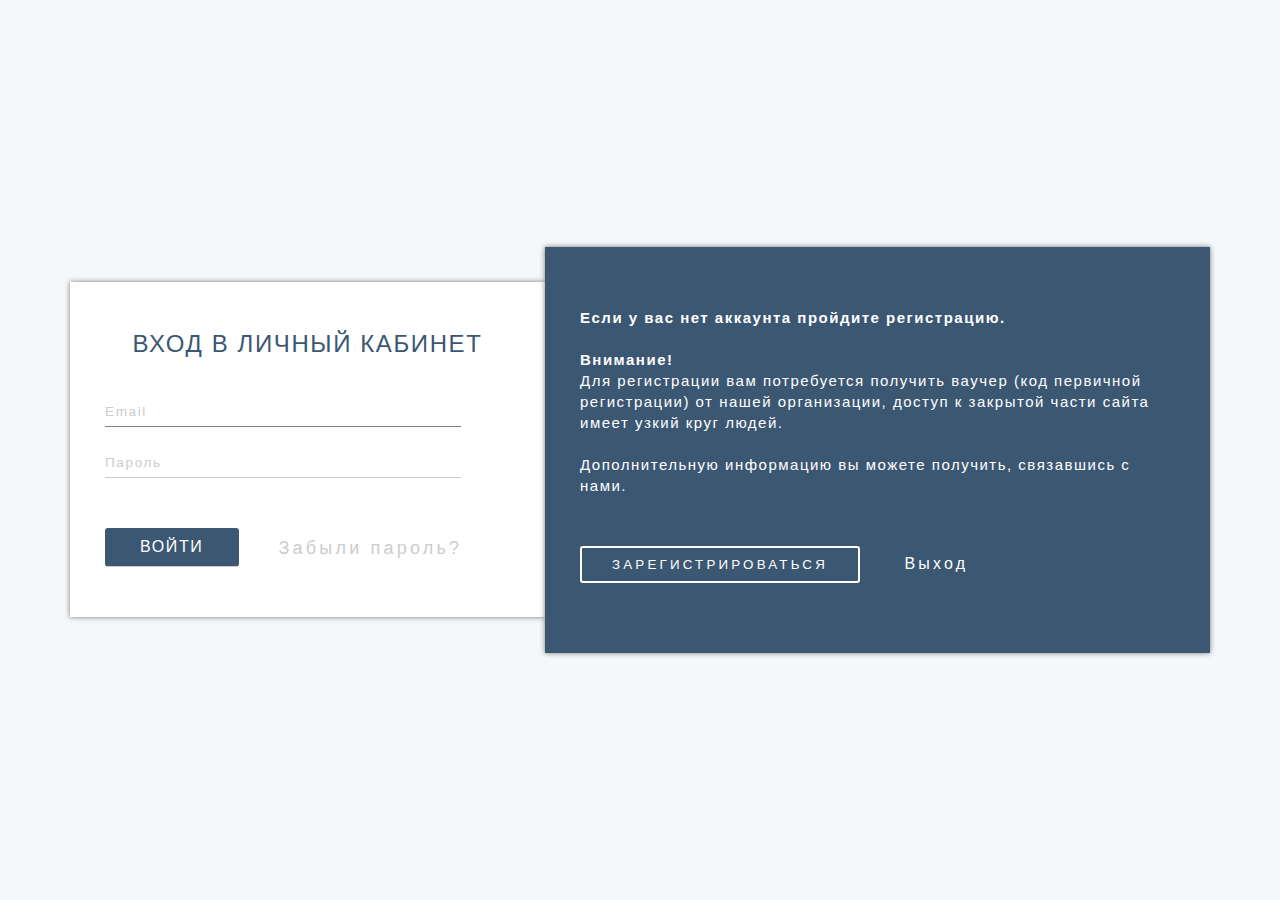
<file: login.html>
<!DOCTYPE html>
<html lang="ru">
<head>
    <meta charset="UTF-8">
    <title>Авторизация</title>
    <meta name="viewport" content="width=device-width, initial-scale=1">
    <link rel="stylesheet" href="css/formlogin.css">
  <link rel="stylesheet" href="css/bootstrap-grid.min.css">
  <link rel="stylesheet" href="css/bootstrap-grid.min.css.map">



</head>
<body>


<section id="auth-forms">
  <div class="container d-flex align-items-center justify-content-center">
      <div class="forgot-form" id="forgot-form">
          <h2 class="forgot-text mt-50 mb-50" style="font-size: 26px">Обратитесь к менеджеру KAZDREAM HARDWARE</h2>
          <a href="login.html" class="forgot" style="margin: 0 0 30px 20px">Назад</a>
      </div>
    <div class="row d-flex align-items-center justify-content-center">

      <div class="col-5">
          <div class="form-reg" id="form-auth">
              <h2 class="forms_title mt-50">Регистрация пользователя</h2>
              <div class="forms_field">
                  <input type="text" placeholder="Имя" class="forms_field-input mt-20 mb-10 ml-20 " required autofocus />

                  <input type="text" placeholder="Фамилия" class="forms_field-input mt-10 mb-10 ml-20 " required />

                  <input type="tel" placeholder="Телефон" class="forms_field-input mt-10 mb-10 ml-20 " required />

                  <input type="tel" placeholder="Наименование гос. Органа" class="forms_field-input mt-10 mb-10 ml-20 " required />


                  <input type="password" placeholder="Код регистрации" class="forms_field-input mt-10 mb-20 ml-20 " required />


                  <input type="password" placeholder="Придумайте пароль" class="forms_field-input mt-10 mb-20 ml-20 " required />
              </div>
              <div class="forms_buttons">
                  <input type="submit" value="Отправить" id="send-reg" class="forms_buttons-action mt-20 mb-50 ml-20" style="width: 50%">
                  <a href="#" class="forgot" id="back-btn" style="margin: 0 0 30px 20px">Назад</a>
              </div>
          </div>
          <div class="form-login" id="form-login">
              <h2 class="forms_title mt-50">Вход в личный кабинет</h2>
              <div class="forms_field">
                  <input type="email" placeholder="Email" class="forms_field-input mt-20 mb-10 ml-20" required autofocus />
              </div>
              <div class="forms_field">
                  <input type="password" placeholder="Пароль" class="forms_field-input mt-10 mb-20 ml-20" required />
              </div>
              <div class="forms_buttons">
                  <input type="submit" value="Войти" id="login-in" class="forms_buttons-action mt-30 mb-50 ml-20">
                  <a href="#" class="forgot" id="forgot-btn" style="margin: 0 0 20px 20px">Забыли пароль?</a>
              </div>
          </div>


      </div>
      <div class="col-7">
          <div class="login-info-content mb-20" id="info-reg">
              <p class="user_registered-text mb-10 mt-30"><strong>Если у вас нет аккаунта пройдите регистрацию.</strong><br><br>
                  <strong>Внимание!</strong><br> Для регистрации вам потребуется получить ваучер (код первичной регистрации) от нашей организации, доступ к закрытой части сайта имеет узкий круг людей. <br>
                  <br>
                  Дополнительную информацию вы можете получить, связавшись с нами.

              </p>
              <button class="user_registered-login mt-10 mb-50 ml-20" id="reg-button">Зарегистрироваться</button>
              <a href="index.html" class="exit">Выход</a>
          </div>
        </div>



    </div>
  </div>



</section>

<script  src="js/formlogin.js"></script>

</body>
</html>
</file>
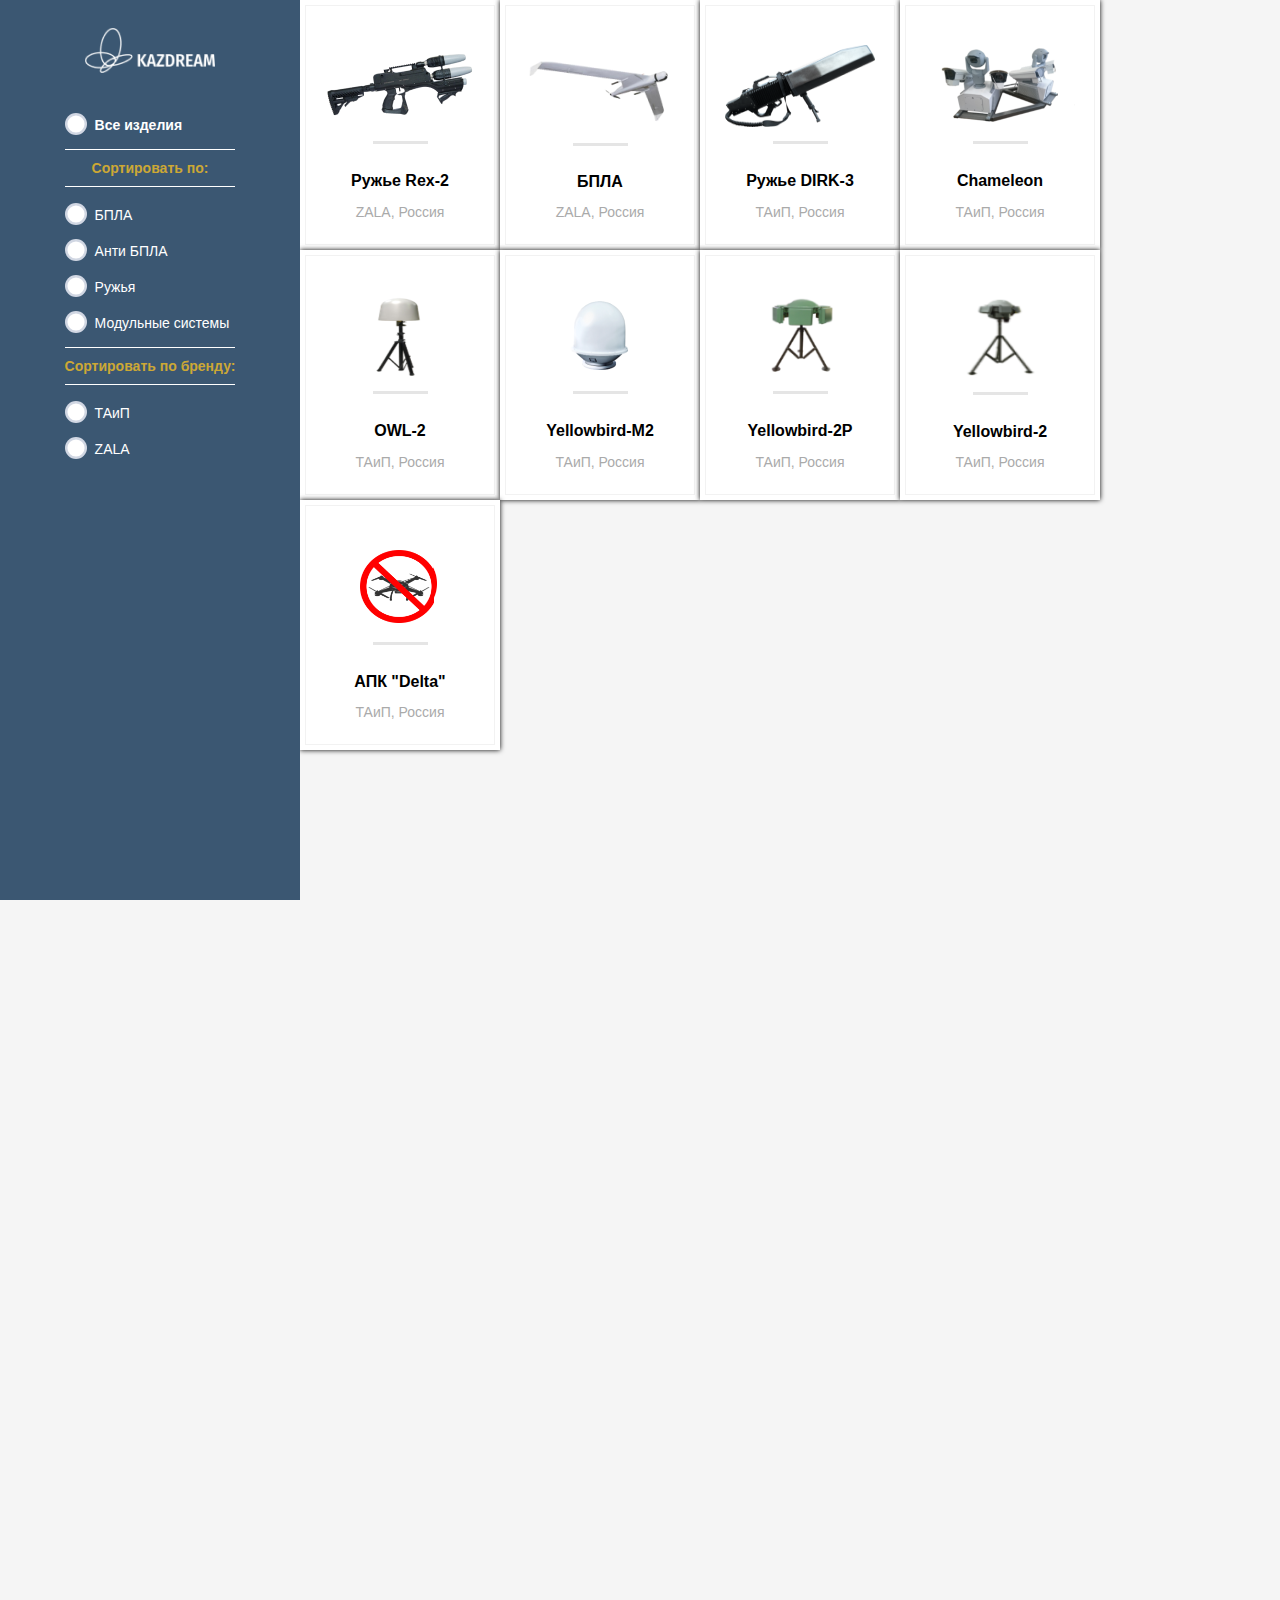
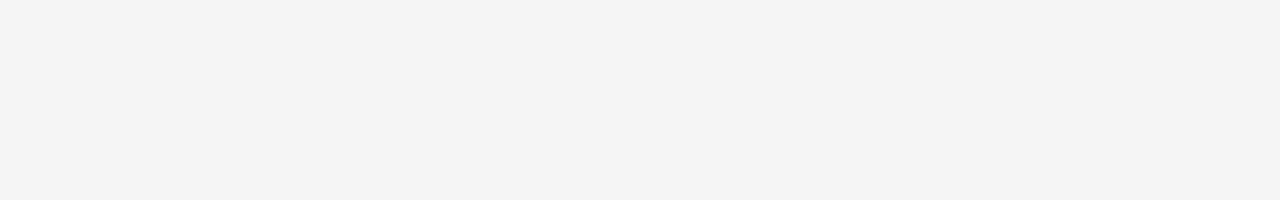
<file: product.html>
<!DOCTYPE html>
<html lang="ru">
<!--<html lang="ru" class="no-js"> -->
<head>
  <meta charset="UTF-8"/>
  <meta http-equiv="X-UA-Compatible" content="IE=edge">
  <meta name="viewport" content="width=device-width, initial-scale=1">
  <title>Каталог</title>
  <base target="_blank">
  <link rel="stylesheet" type="text/css" href="css/normalize.css"/>
  <link rel="stylesheet" type="text/css" href="css/product.css"/>
  <link rel="stylesheet" type="text/css" href="css/radiobutton.css"/>
  <link href="https://maxcdn.bootstrapcdn.com/font-awesome/4.7.0/css/font-awesome.min.css" rel="stylesheet">
  <script src="js2/modernizr.custom.js"></script>


</head>
<body>

<!--
<div type="button" class="email-bt">
  <div class="text-call">
    <i class="fa fa-whats" aria-hidden="true">
      <img src="img/whatsapp.png" alt="написать в whatsapp">
    </i>
    <a href="https://wa.me/77001960708?text=заявка c cайта СТС Лаботатории" target="_blank">написать</a>
  </div>
</div>
-->

<div class="container">
  <button id="menu-toggle" class="menu-toggle"><span>Menu</span></button>
  <div id="theSidebar" class="sidebar">
    <a href="index.html" title="Главная страница"><img class="logo-img" src="img/logo-top.png"></a>
    <button class="close-button"></button>
    <nav class="codrops-demos">
    </nav>
    <div class="radio-button-panel">

        <div id="nav">
          <label class="radio current" rel="all"> <input  type="radio" name="r" value="0">
            <span class="reset">Все изделия</span>
          </label>
            <h3 class="sort-line">Сортировать по:</h3>
            <label class="radio" rel="bpla">
              <input  type="radio" name="r" value="1">
              <span>БПЛА</span>
            </label>

            <label class="radio" rel="Anti-BPLA">
              <input type="radio" name="r" value="2">
              <span>Анти БПЛА</span>
            </label>


            <label class="radio" rel="Guns">
              <input type="radio" name="r" value="3">
              <span>Ружья</span>
            </label>


            <label class="radio" rel="moduls">
              <input type="radio" name="r" value="4">
              <span>Модульные системы</span>
            </label>
            <h3 class="sort-line">Сортировать по бренду:</h3>
            <label class="radio" rel="taip">
              <input type="radio" name="r" value="5">
              <span>ТАиП</span>
            </label>

            <label class="radio" rel="zala">
              <input type="radio" name="r" value="6">
              <span>ZALA</span>
            </label>


        </div>

    </div>
  </div>

  <div id="theGrid" class="main"> <!--Подробные отчеты НАЧАЛО-->
    <section class="grid">
      <a class="grid__item Anti-BPLA Guns zala" href="#">
        <img class="grid-img" src="img/product/rex/rex1mini.png">
        <div class="loader"></div>
        <h2 class="title title--preview">Ружье Rex-2 </h2>
        <span class="brand-preview">ZALA, Россия</span>
      </a>
      <a class="grid__item bpla zala" href="#">
        <img class="grid-img" src="img/product/bpla/bpla-mini.PNG">
        <div class="loader"></div>
        <h2 class="title title--preview">БПЛА</h2>
        <span class="brand-preview">ZALA, Россия</span>
      </a>
      <a class="grid__item Anti-BPLA Guns taip" href="#">
        <img class="grid-img" src="img/product/taip/dirk-3/dirk3-anti-bpla-mini.png">
        <div class="loader"></div>
        <h2 class="title title--preview">Ружье DIRK-3</h2>
        <span class="brand-preview">ТАиП, Россия</span>
      </a>
      <a class="grid__item Anti-BPLA moduls taip" href="#">
        <img class="grid-img" src="img/product/taip/Chameleon/Chameleon-mini.png">
        <div class="loader"></div>
        <h2 class="title title--preview">Chameleon</h2>
        <span class="brand-preview">ТАиП, Россия</span>
      </a>
      <a class="grid__item Anti-BPLA moduls taip" href="#">
        <img class="grid-img" src="img/product/taip/OWL-2/Owl-2-mini.png">
        <div class="loader"></div>
        <h2 class="title title--preview">OWL-2</h2>
        <span class="brand-preview">ТАиП, Россия</span>
      </a>
      <a class="grid__item Anti-BPLA moduls taip" href="#">
        <img class="grid-img" src="img/product/taip/m-2/taip-m2-mini.png">
        <div class="loader"></div>
        <h2 class="title title--preview">Yellowbird-M2
        </h2>
        <span class="brand-preview">ТАиП, Россия</span>
      </a>
      <a class="grid__item Anti-BPLA moduls taip" href="#">
        <img class="grid-img" src="img/product/taip/yellowbird--2P/YELLOWBIRD-2P-mini.png">
        <div class="loader"></div>
        <h2 class="title title--preview">Yellowbird-2P</h2>
        <span class="brand-preview">ТАиП, Россия</span>
      </a>
      <a class="grid__item Anti-BPLA moduls taip" href="#">
        <img class="grid-img" src="img/product/taip/yellowbird-2/yellowbord-2-mini.png">
        <div class="loader"></div>
        <h2 class="title title--preview">Yellowbird-2</h2>
        <span class="brand-preview">ТАиП, Россия</span>
      </a>
      <a class="grid__item Anti-BPLA PO taip" href="#">
        <img class="grid-img" src="img/product/taip/delta/Delta-mini.png">
        <div class="loader"></div>
        <h2 class="title title--preview">АПК "Delta"</h2>
        <span class="brand-preview">ТАиП, Россия</span>
      </a>
    </section>

    <!-- Подробные отчеты -->

    <section class="content">
      <div class="scroll-wrap">
        <!-- rex-2  -->
        <article id="art0" class="content__item">

          <img class="img-full" src="img/product/rex/rex1.PNG">
          <div class="full-track-line"></div>
          <h2>Наименование изделия: Ружье Rex-2</h2>
          <h2 class="mt-5 mb-10">Производитель: ZALA Аэро, Россия</h2>
          <a href="product_info/Trex.pdf" download class="download-spech mt-20" >Скачать каталог с характеристиками</a>
          <div class="full-track-line"></div>
          <div class="type">


          </div>
          <div class="meta meta--full">
            <h2 class="mt-30" style="color: #3B5772">Запросить консультацию</h2>
            <h3 class="mt-30" style="color: #3B5772">Введите данные</h3>
            <input class="help-input" placeholder="ФИО">
            <input class="help-input" placeholder="Наименование гос. органа">
            <input class="help-input" placeholder="Телефон или Email">
            <input class="help-help" placeholder="Текст вашего запроса">
            <button class="request mb-10">Сформировать запрос</button>
          </div>
          <h3 class="mt-30">Технические Характеристики:</h3>
          <p>
            Вес в максимальной комплектации 3,8 кг   <br>
            Габаритные размеры, ДхШхВ (сложенный) 530 х 90 х 280 мм   <br>
            Габаритные размеры, ДхШхВ (разложенный) 740 х 50 х 280 мм   <br>
            Время непрерывной работы 3 ч   <br>
            Радиус подавления сигналов связи, управления и передачи   <br>
            данных 2400 - 2500 МГц (30°) 0,5+ км   <br>
            Радиус подавления сигналов связи, управления и передачи   <br>
            данных 5700 - 5850 МГц (30°) 0,5+ км   <br>
            Радиус подавления сигналов спутниковых навигационных   <br>
            систем: NAVSTAR (GPS), ГЛОНАСС, GALILEO, BeiDou (360°) 2+ км   <br>
            Рабочие температуры - 40°С … +50°С   <br>
            Температуры хранения - 50°С … +60°С   <br>
            <br>
            <strong>ОСНОВНЫЕ ПРЕИМУЩЕСТВА СИСТЕМЫ:</strong>
            <br>
            ✓ Дальность подавления сигнала связи дрона с оператором составляет более 500
            метров, радиус подавления спутниковых сигналов – 2 км;   <br>
            ✓ Самое компактное и легкое устройство во всем классе (3,8 кг.);   <br>
            ✓ Готов к использованию после изъятия из транспортировочного кейса;   <br>
            ✓ Не требует технического обслуживания;   <br>
            ✓ Встроенная аккумуляторная батарея на 3 часа использования без подзарядки;   <br>
            ✓ Активируется нажатием одной кнопки;   <br>
            ✓ Узконаправленное действие позволяет исключить воздействие устройства на   <br>
            объекты, не представляющие опасность для охраняемой территории;   <br>
            ✓ Дополнительная аккумуляторная батарея обеспечивает дополнительную   <br>
            непрерывную работу в течение еще трех часов;   <br>
            ✓ Подавление сигналов сотовой связи, для блокировки активации обнаруженных   <br>
            бесхозных предметов по средствам мобильной связи;   <br>
            ✓ Уникальная модульная конструкция позволяет его доукомплектовывать и
            производить замену модулей подавления даже в случае последующей
            модернизаций дронов;   <br>
            ✓ Сертифицирован;   <br>
            ✓ Безопасное использование в соответствии с СанПиН;   <br>
            ✓ Инициативная отечественная разработка от лидера российского рынка
            беспилотных систем - ZALA AERO GROUP.   <br>
          </p>


        </article>
        <!-- Zala BPLA -->
        <article id="art1" class="content__item">
          <div class="meta meta--full">
            <h2 class="mt-30" style="color: #3B5772">Запросить консультацию</h2>
            <h3 class="mt-30" style="color: #3B5772">Введите данные</h3>
            <input class="help-input" placeholder="ФИО">
            <input class="help-input" placeholder="Наименование гос. органа">
            <input class="help-input" placeholder="Телефон или Email">
            <input class="help-help" placeholder="Текст вашего запроса">
            <button class="request mb-10">Сформировать запрос</button>
          </div>
          <div class="img-several">
            <img class="img-full" src="img/product/bpla/bpla1.PNG">
            <img class="img-full" src="img/product/bpla/bpla2.PNG">
            <img class="img-full" src="img/product/bpla/bpla3.PNG">

          </div>

          <div class="full-track-line"></div>
          <h2>Наименование изделия:БПЛА 421-16E5 HD</h2>
          <h2 class="mt-5 mb-10">Производитель: Zala, Россия</h2>
          <a href="product_info/zala/CatalogueZALAAERO.pdf" download class="download-spech mt-20" >Скачать каталог с характеристиками</a>
          <div class="full-track-line"></div>
          <div class="type">


          </div>


          <p>
            Выгодным преимуществом данного типа БВС является
            продолжительность полета — более 10 часов, радиус
            действия — более 100 км, что значительно расширяет
            возможности применения.
            Размеры и грузоподъемность БВС позволяют
            устанавливать дополнительное оборудование до 5 кг
            совместно с имеющимися целевыми нагрузками.
            Для данного БВС разработана новая уникальная целевая
            нагрузка для лазерного сканирования местности,
            которое на сегодняшний день является передовой технологией дистанционного зондирования земной
            поверхности.
            <br>
            <br>
            <strong>Преимущества:</strong>
            <br>
            <br>
            • Увеличенная продолжительность полета<br>
            • Увеличенная дальность канала связи<br>
            • Уникальные целевые нагрузки<br>
            • Возможность установки дополнительного
            оборудования<br>
            • Ретрансляция сигнала<br>
            <br>
            <br>
            <strong>Технические характеристики:</strong> <br>
            <br>
            Максимальная взлетная масса: 29,5 кг<br>
            Максимальная масса целевой нагрузки: 5+ кг<br>
            Размах крыла: 5300 мм<br>
            Тип двигателя: ДВС/электрический<br>
            Продолжительность полета: 10+/6+ ч<br>
            Дальность связи (видео): 100+ км<br>
            Высота эффективного применения: 200-5000 м<br>
            Максимальная высота полета: 5000 м<br>
            Скоростной диапазон: 65-140 / 65-110 км/ч<br>
            Тип запуска: Пневматическая катапульта<br>
            Посадка: Парашют, воздушный амортизатор<br>
            Диапазон рабочих температур:<br>
            Стандарт: -40°С … +50°С<br>
            Арктика: -55°С … +40°С<br>
            Тропический: -30°С … +55°С<br>
            Допустимая скорость ветра: 15 м/с<br>
            Навигация: ИНС с коррекцией СНС, двойной радиодальномер,<br>
            собственная альтернативная навигационная система. АЗН-В<br>


          </p>
        </article>
        <!-- taip dirk3 -->
        <article id="art2" class="content__item">
          <div class="meta meta--full">
            <h2 class="mt-30" style="color: #3B5772">Запросить консультацию</h2>
            <h3 class="mt-30" style="color: #3B5772">Введите данные</h3>
            <input class="help-input" placeholder="ФИО">
            <input class="help-input" placeholder="Наименование гос. органа">
            <input class="help-input" placeholder="Телефон или Email">
            <input class="help-help" placeholder="Текст вашего запроса">
            <button class="request mb-10">Сформировать запрос</button>
          </div>
          <div class="img-several">
            <img class="img-full" src="img/product/taip/dirk-3/dirk3-anti-bpla-slider.png">
            <img class="img-full" src="img/product/taip/dirk-3/dirk-3-bundle.jpg">
            <img class="img-full" src="img/product/taip/dirk-3/dirk3-case.png">
          </div>

          <div class="full-track-line"></div>
          <h2>Наименование изделия: Ружье Dirk-3</h2>
          <h2 class="mt-5 mb-10">Производитель: ТАиП, Россия</h2>
          <a href="product_info/taip/DIRK-3.pdf" download class="download-spech mt-20" >Скачать каталог с характеристиками</a>
          <div class="full-track-line"></div>
          <div class="type">


          </div>

          <h3 class="mt-30">Технические Характеристики:</h3>
          <p>

            Диапазоны рабочих частот: 433 МГц, 868 МГц, 1200 МГц, 1575 МГц/1602 МГц, 2400 МГц, 5200 МГц, 5800 МГц.
            <br>
            Дальность блокирования: 2000 м
            <br>
            Варианты конструктивного исполнения:  мобильное,  стационарное.
            <br>
            Диапазон рабочих температур: от -20°С до 45°С.
            <br>
            Электропитание: от встроенной АКБ в мобильном исполнении.
            Потребляемая мощность не более 150Вт.  <br>
            <strong>Примечание:</strong><br>

            режим 1 - блокирование канала управления (БЛА возвращается в точку старта с помощью GPS, ГЛОНАСС);<br>
            режим 2 - блокирование канала управления и системы навигации (БЛА совершает вынужденную посадку);<br>
            режим 3 — дополнительно включение/отключение блокирования каналов 433/868.<br>

            <br>
            <strong>ОСНОВНЫЕ ПРЕИМУЩЕСТВА СИСТЕМЫ:</strong>
            <br>
            <b>Комплекс «Dirk-3»</b> обеспечивает потерю    управляемости бытовых БЛА  в воздушном пространстве путем прицельного блокирования каналов управления  и/или каналов навигационного обеспечения(GPS/ГЛОНАСС/Beidou), лишая  возможности определения своего местоположения и получения команд управления  БЛА от оператора. Возможен стационарный вариант исполнения, при котором  комплекс будет установлен на двухосевой ротатор с внешним пультом управления.<br>
            <strong>Изделие обеспечивает:</strong> <br>
            • активацию комплекса нажатием на спусковой крючок;  <br>
            • визуально контролируемое блокирование БЛА;  <br>
            • выбор режима помехового воздействия на БЛА*;  <br>
            • количество блокируемых диапазонов – до 8;  <br>
            • блокирование систем навигации GPS, ГЛОНАСС, Beidou, Galileo;  <br>
            • контроль уровня заряда аккумуляторной батареи;  <br>
            • продолжительность работы от полностью заряженной АКБ не менее 30 минут;  <br>
            • возможность замены аккумуляторной батареи;  <br>
            • дальность действия ограничена дальностью визуального контроля БЛА.  <br>
          </p>
        </article>
        <!--Chameleon -->
        <article id="art3" class="content__item">
          <div class="meta meta--full">
            <h2 class="mt-30" style="color: #3B5772">Запросить консультацию</h2>
            <h3 class="mt-30" style="color: #3B5772">Введите данные</h3>
            <input class="help-input" placeholder="ФИО">
            <input class="help-input" placeholder="Наименование гос. органа">
            <input class="help-input" placeholder="Телефон или Email">
            <input class="help-help" placeholder="Текст вашего запроса">
            <button class="request mb-10">Сформировать запрос</button>
          </div>


          <img class="img-full" src="img/product/taip/Chameleon/Chameleon.png">
          <div class="full-track-line"></div>
          <h2>СИСТЕМА ОПТИЧЕСКОГО ОБНАРУЖЕНИЯ «CHAMELEON»</h2>
          <h2 class="mt-5 mb-10">Производитель: ТАиП, Россия</h2>
          <a href="product_info/taip/CHAMELEON.pdf" download class="download-spech mt-20" >Скачать каталог с характеристиками</a>
          <div class="full-track-line"></div>
          <div class="type">
          </div>
          <h3 class="mt-30">Описание системы:</h3>
          <p>

            Работа модуля обнаружения основана на методе оптической детекции.
            Использование оптоэлектронных датчиков машинного зрения с высоким разрешением, позволяет обнаруживать малые БПЛА «коптерного типа» с характерными размерами не менее 0,3 х 0,3 м. на расстоянии до 1000м. В секторе обзора 60 градусов по горизонтали и 40 градусов по вертикали. Под характерным размером БПЛА подразумевается фронтальная проекция в двух измерениях с коэффициентом заполнения проекции Кз > 0,7.
            <br>
            <strong>Минимальная конфигурация Системы:</strong><br>
            <br>
            • модуль «Chameleon» (возможно подключение до двадцати модулей, при наличии сервера);<br>
            • автоматизированное рабочее место.<br><br>
            <strong>ТЕХНИЧЕСКИЕ ХАРАКТЕРИСТИКИ</strong><br>
            <br>
            Сектор наблюдения:<br>
            по азимуту, градус: 60<br>
            по углу места, градус: 40<br>
            Габаритные размеры, мм: 520х620х620<br>
            Вес, кг: 35<br>
            Диапазон рабочих температур: от -30°С до 45°С<br>
            Электропитание: 220В/50Гц;<br>
            Потребляемая мощность, не более: 400Вт<br>

          </p>
        </article>
        <!--OWL-2 -->
        <article id="art4" class="content__item">
          <div class="meta meta--full">
            <h2 class="mt-30" style="color: #3B5772">Запросить консультацию</h2>
            <h3 class="mt-30" style="color: #3B5772">Введите данные</h3>
            <input class="help-input" placeholder="ФИО">
            <input class="help-input" placeholder="Наименование гос. органа">
            <input class="help-input" placeholder="Телефон или Email">
            <input class="help-help" placeholder="Текст вашего запроса">
            <button class="request mb-10">Сформировать запрос</button>
          </div>


          <div class="img-several">
            <img class="img-full" src="img/product/taip/OWL-2/owl-2-main.png">
            <img class="img-full" src="img/product/taip/OWL-2/owl-2-main2.jpg">
          </div>
          <div class="full-track-line"></div>
          <h2>СИСТЕМА ОБНАРУЖЕНИЯ «OWL-2»</h2>
          <h2 class="mt-5 mb-10">Производитель: ТАиП, Россия</h2>
          <a href="product_info/taip/OWL-2.pdf" download class="download-spech mt-20" >Скачать каталог с характеристиками</a>
          <div class="full-track-line"></div>
          <div class="type">
          </div>

          <h3 class="mt-30">Описание системы:</h3>
          <p>
            <br>
            Система обнаружения предназначена  для автоматического обнаружения радиосигналов беспилотных летательных аппаратов, а также передачи сигнала тревоги на пост охраны.
            Система является полностью автоматизированной и не требует участия оператора. Обеспечивает обнаружение как профессиональных моделей, управляемых оператором на значительном расстоянии, ориентируясь на поступающий с видеокамеры сигнал, так и моделей нижнего ценового сегмента, требующих присутствия оператора в непосредственной близости от БЛА.
            Для формирования больших зон безопасности производится развертывание нескольких систем с объединением в единую локальную вычислительную сеть.
            В случае необходимости, возможна организация централизованного управления с автоматизированного рабочего места оператора.
            <br>
            <strong>Обеспечивает:</strong><br>
            <br>
            • обнаружение радиосигналов канала управления БЛА в заданных диапазонах частот;<br>
            • обнаружение радиосигналов передачи данных БЛА в заданных диапазонах частот.<br>
            <b>Система состоит из:</b> <br>
            • одного и более автоматических постов охраны (АПО); <br>
            • пульта управления и сигнализации (ПУиС). <br>
            АПО и ПУиС объединяются в единую локальную вычислительную сеть (ЛВС). <br>
            Диапазон рабочих температур: от -20°С до 45°С. <br>
            Электропитание: 220В/50Гц <br>
            Потребляемая мощность не более 350Вт. <br>
            Диапазоны рабочих частот: <br>
            433 МГц, 868 МГц, 1200 МГц, 2400 МГц, 5800 МГц. <br>
            Дальность обнаружения: 2500 м <br>
          </p>
        </article>
        <!--YellowBird M2-->
        <article id="art5" class="content__item">
          <div class="meta meta--full">
            <h2 class="mt-30" style="color: #3B5772">Запросить консультацию</h2>
            <h3 class="mt-30" style="color: #3B5772">Введите данные</h3>
            <input class="help-input" placeholder="ФИО">
            <input class="help-input" placeholder="Наименование гос. органа">
            <input class="help-input" placeholder="Телефон или Email">
            <input class="help-help" placeholder="Текст вашего запроса">
            <button class="request mb-10">Сформировать запрос</button>
          </div>


          <img class="img-full" src="img/product/taip/m-2/taip-m2-slider.png">
          <div class="full-track-line"></div>
          <h2>Наименование изделия: СИСТЕМА ЗАЩИТЫ ОТ БЛА «YELLOWBIRD-M2</h2>
          <h2 class="mt-5 mb-10">Производитель: ТАиП, Россия</h2>
          <a href="product_info/taip/YELLOWBIRD-M2.pdf" download class="download-spech mt-20" >Скачать каталог с характеристиками</a>
          <div class="full-track-line"></div>
          <div class="type">
          </div>

          <h3 class="mt-30">Технические Характеристики:</h3>
          <p>
            максимальная выходная мощность блокирующего сигнала
            в каждом диапазоне: не менее 8 Вт
            <br>
            максимальное количество обнаруживаемых диапазонов: 5
            <br>
            возможность обнаружения в диапазонах: 433/868/1200/2400/5800 МГц
            <br>
            дальность обнаружения: до 2500 м <br>
            возможность блокирования в диапазонах частот: 433/868/1200/1600/2400/5800 МГц <br>
            максимальное количество блокируемых диапазонов: 6 <br>
            глубина дискретной регулировки уровня выходного сигнала: 10 дБ <br>
            дальность блокирования: до 2000 м <br>
            диапазон рабочих температур: от -40°C до +55°C <br>
            электропитание - 220 В, 50 Гцпотребляемая мощность: не более 1400 Вт<br>

            <br>
            <strong>Система поддержания микроклимата</strong>
            <br>
            мощность охлаждения согласно ISO 5151: 2700 Вт  <br>
            Теплопроизводительность: 3000 Вт   <br>
            ток потребления при охлаждении: 4,3 Аток потребления при нагреве 4,8 А  <br>
            <br>
            <strong>Масса и габаритные размеры</strong>
            <br>
            габаритные размеры (Д х Ш х В): 1080 мм х 1080 мм х 1090 мм<br>
            вес изделия с кондиционером и радиопрозрачным укрытием:		не более 85 кг <br>

          </p>
        </article>
        <!--Yellow Bird 2P -->
        <article id="art6" class="content__item">
          <div class="meta meta--full">
            <h2 class="mt-30" style="color: #3B5772">Запросить консультацию</h2>
            <h3 class="mt-30" style="color: #3B5772">Введите данные</h3>
            <input class="help-input" placeholder="ФИО">
            <input class="help-input" placeholder="Наименование гос. органа">
            <input class="help-input" placeholder="Телефон или Email">
            <input class="help-help" placeholder="Текст вашего запроса">
            <button class="request mb-10">Сформировать запрос</button>
          </div>


          <div class="img-several">
            <img class="img-full" src="img/product/taip/yellowbird--2P/Yellowbird-2p.png">
            <img class="img-full" src="img/product/taip/yellowbird--2P/yellowbird-2p-notebook.png">
            <img class="img-full" src="img/product/taip/yellowbird--2P/yellowbird-2p-case.png">

          </div>
          <div class="full-track-line"></div>
          <h2>СИСТЕМА ЗАЩИТЫ ОТ БПЛА «YELLOWBIRD-2P»</h2>
          <h2 class="mt-5 mb-10">Производитель: ТАиП, Россия</h2>
          <a href="product_info/taip/YELLOWBIRD-2P.pdf" download class="download-spech mt-20" >Скачать каталог с характеристиками</a>
          <div class="full-track-line"></div>
          <div class="type">
          </div>

          <h3 class="mt-30">Описание системы и технические характеристики:</h3>
          <p>
            Система защиты от БЛА «Yellowbird-2P» является носимой версией системы защиты от БЛА «Yellowbird-2». Предназначена для обнаружения БЛА, приближающихся к объекту, передачи сигнала тревоги на пульт  управления и сигнализации, блокирования каналов управления и навигации БЛА.
            Система является полностью автоматизированной и не требует участия оператора.
            <br>
            <strong>Изделие обеспечивает:</strong><br><br>
            •	оперативное развертывание изделия в месте его использования;<br>
            •	обнаружение радиосигналов канала управления БЛА (радиолиния Пульт управления – БЛА);<br>
            •	обнаружение радиосигналов передачи данных БЛА (радиолиния БЛА – Пульт управления);<br>
            •	активацию блока радиоэлектронного блокирования соответствующего частотного диапазона;<br>
            •	выбор режима блокирования работы БЛА;<br>
            •	дальность обнаружения БЛА 2500 м; дальность подавления БЛА 2000 м<br>
            •	работу в автоматическом режиме с ведением журнала событий;<br>
            •	обновление баз данных образцов нарушителей, в том числе модифицированных БЛА;<br>
            •	возможность записи неизвестных сигналов для анализа (опционально);<br>
            •	изменение дальностей функционирования под определенный объект (на этапе развертывания системы);<br>
            •	отсутствие ложных срабатываний на иные устройства, функционирующие в тех же частотных диапазонах  (отношение количества пакетов цифровых сигналов или частотных каналов, на которые произошли ложные  срабатывания к общему их количеству – не более 0,001);<br>
            •	возможность комплексного функционирования с системой оптического обнаружения «Хамелеон»;<br>
            •	открытость для интегрирования в неё вновь вводимых систем.<br>


          </p>
        </article>
        <!--Yellow Bird 2 -->
        <article id="art7" class="content__item">
          <div class="meta meta--full">
            <h2 class="mt-30" style="color: #3B5772">Запросить консультацию</h2>
            <h3 class="mt-30" style="color: #3B5772">Введите данные</h3>
            <input class="help-input" placeholder="ФИО">
            <input class="help-input" placeholder="Наименование гос. органа">
            <input class="help-input" placeholder="Телефон или Email">
            <input class="help-help" placeholder="Текст вашего запроса">
            <button class="request mb-10">Сформировать запрос</button>
          </div>




            <img class="img-full" src="img/product/taip/yellowbird-2/yellowbord-2-slider.png">
          <div class="full-track-line"></div>
          <h2>СИСТЕМА ЗАЩИТЫ ОТ БПЛА «YELLOWBIRD»</h2>
          <h2 class="mt-5 mb-10">Производитель: ТАиП, Россия</h2>
          <a href="product_info/taip/YELLOWBIRD-2.pdf" download class="download-spech mt-20" >Скачать каталог с характеристиками</a>
          <div class="full-track-line"></div>
          <div class="type">
          </div>

          <h3 class="mt-30">Описание системы и технические характеристики:</h3>
          <p>
            Система защиты от БЛА предназначена для обнаружения БЛА, приближающихся к объекту, передачи сигнала тревоги на пульт управления и сигнализации, блокирования каналов управления и навигации БЛА.
            Система является полностью автоматизированной и не требует участия оператора.
            <br>
            <strong>Обеспечивает:</strong><br>
            <br>
            • обнаружение радиосигналов канала управления БЛА (радиолиния Пульт управления - БЛА);<br>
            • обнаружение радиосигналов передачи данных БЛА (радиолиния БЛА - Пульт управления);<br>
            • передачу сигнала тревоги на пульт управления и сигнализации;<br>
            • активацию блока радиоэлектронного блокирования соответствующего частотного диапазона;<br>
            • выбор режима блокирования работы БЛА;<br>
            • работу в автоматическом режиме, с ведением журнала событий;<br>
            • обновление баз данных образцов нарушителей, в том числе модифицированных БЛА;<br>
            • возможность записи неизвестных сигналов для анализа (опционально);<br>
            • изменение дальностей блокирования БЛА под определенный объект (на этапе развертывания системы);<br>
            • отсутствие ложных срабатываний на иные устройства, функционирующие в тех же частотных диапазонах;<br>
            • открытость для интегрирования в неё вновь вводимых систем.<br>
            <br>
            <strong> Система состоит из:</strong><br>
            <br>
            • модуля обнаружения и радиоэлектронного блокирования  (МОиРБ);<br>
            • пульта управления и сигнализации (ПУиС).<br>
            МОиРБ и ПУиС объединяются в единую локальную вычислительную сеть (ЛВС).<br>
            <br><strong>
            Технические характеристики:</strong><br>
            <br>
            Дальность обнаружения: – до 2500 м. <br>
            Дальность радиоэлектронного подавления: – до 2000 м. <br>
            Диапазоны рабочих частот в режиме обнаружения: <br>
            • 433 МГц; <br>
            • 868 МГц; <br>
            • 1200 МГц; <br>
            • 2400 МГц; <br>
            • 5800 МГц. <br>
            Диапазоны рабочих частот в режиме блокирования: <br>
            • 433 МГц; <br>
            • 868 МГц; <br>
            • 1200 МГц; <br>
            • 1575 МГц/1602 МГц; <br>
            • 2400 МГц; <br>
            • 5800 МГц. <br>
            Диапазон рабочих температур: от -20°С до 45°С; <br>
            Электропитание: 220В/50Гц <br>
            Потребляемая мощность не более 1400 Вт. <br>
          </p>
        </article>
        <!--delta-->
        <article id="art8" class="content__item">
          <div class="meta meta--full">
            <h2 class="mt-30" style="color: #3B5772">Запросить консультацию</h2>
            <h3 class="mt-30" style="color: #3B5772">Введите данные</h3>
            <input class="help-input" placeholder="ФИО">
            <input class="help-input" placeholder="Наименование гос. органа">
            <input class="help-input" placeholder="Телефон или Email">
            <input class="help-help" placeholder="Текст вашего запроса">
            <button class="request mb-10">Сформировать запрос</button>
          </div>



          <img class="img-full" src="img/product/taip/delta/delta.PNG">
          <div class="full-track-line"></div>
          <h2>АППАРАТНО-ПРОГРАММНЫЙ КОМПЛЕКС «СИТУАЦИОННЫЙ ЦЕНТР «DELTA»</h2>
          <h2 class="mt-5 mb-10">Производитель: ТАиП, Россия</h2>
          <a href="product_info/taip/delta.pdf" download class="download-spech mt-20" >Скачать каталог с характеристиками</a>
          <div class="full-track-line"></div>
          <div class="type">
          </div>

          <h3 class="mt-30">Описание системы и технические характеристики:</h3>
          <p>
            Аппаратно-программный комплекс противодействия БЛА «Ситуационный центр «Delta» предназначен для управления и совместного использования нескольких комплексов противодействия БЛА, в том числе основанных на различных физических принципах (радио и оптических), и обеспечивает формирование целостного визуального представления оперативной обстановки, предоставление оператору гибкого набора инструментов для управления средствами сканирования и блокирования, анализа данных и поддержки принятия решений, а именно:  <br>
            •	контроль состояния радиотехнических и оптических средств (датчиков) обнаружения и защиты воздушного пространства от несанкционированного применения БЛА; <br>
            •	управление (включение/выключение/контроль состояния) радиотехническими датчиками контроля воздушного пространства (средствами сканирования) в ручном и автоматическом режимах; <br>
            •	управление (включение/выключение/контроль состояния) средствами блокирования БЛА в ручном и автоматическом режимах; <br>
            •	прием данных от датчиков контроля воздушного пространства с записью информации в базу данных в темпе поступления; <br>
            •	визуализация базовой (цифровые карты, модель охраняемого объекта и посты контроля) и оперативной (обновляемой в реальном времени по результатам радиоконтроля) геопространственной информации в двумерном и трехмерном представлении; <br>
            •	отображение не менее 10 базовых растровых и векторных слоев цифровой карты с возможностью переключения, изменения прозрачности, настройки параметров визуализации; <br>
            •	поддержка визуальных инструментов измерения расстояния, площади, высоты рельефа; <br>
            •	отображение модели охраняемого объекта, постов контроля воздушного пространства, камер наблюдения и иных технических средств в двумерном и трехмерном представлении; <br>
            •	отображение зон покрытия датчиков радиоконтроля (далее - датчиков) в виде эллипсоидов (кругов) с секторами, соответствующими секторам радиоконтроля; <br>
            •	приём и отображение данных, полученных от датчиков, в табличном виде в режиме времени, близком к реальному с возможностью фильтрации, сортировки и поиска накопленных данных; <br>
            •	приём и отображение данных, полученных от датчиков, на геопространственной основе, а именно: выделение секторов, в области которых зафиксирован радиосигнал от БЛА, с отображением информации о характеристиках сигнала, а также изображение БЛА, полученное от средств оптического обнаружения; <br>
            •	информирование оператора/дежурного об обнаруженных БЛА с помощью настраиваемых визуальных и звуковых оповещений; <br>
            •	сбор и хранение информации о результатах сканирования радиоэфира, в том числе об обнаруженных БЛА; <br>
            •	сбор и хранение информации о результатах работы средств оптического обнаружения (фотографии и видео); <br>
            •	поиск информации о результатах сканирования по пространственным, временным и атрибутивным критериям, просмотр и удаление информации о результатах сканирования; <br>
            •	воспроизведение сохраненных оперативных данных за выбранный период с выбранной скоростью. <br>
            <strong>Состав:</strong> <br>
            <br>
            1.	Сервер хранения и обработки с характеристиками не хуже: Intel Xeon E5 (не менее 12 физических ядер) – 2 шт., SDD RAID 4 ТБ, HDD RAID 12 ТБ, 64 ГБ ОЗУ, ИБП 1500 ВА. – 1-2 к-та; <br>
            2.	АРМ с характеристиками не хуже: Intel Core i7 (не менее 6 физических ядер), 1 ТБ HDD, 32 ГБ ОЗУ, видеокарта не хуже Nvidia 2080 или аналог; монитор 21-23” – 2шт., ИБП 600-800 ВА – 1 к-т <br>
            3.	Телевизионная панель LCD 48-55" с кронштейном – 2 к-та. <br>
            4.	Специальное программное обеспечение – 1 к-т. <br>
            5.	Общесистемное программное обеспечение – 1 к-т. <br>

          </p>
        </article>
      </div>
      <button class="close-button"><i class="fa fa-close"></i><span>Close</span></button>
    </section>
  </div><!--Подробные отчеты конец -->
</div><!-- /container -->
<script src="js2/jquery-3.5.1.min.js"></script>
<script src="js2/classie.js"></script>
<script src="js2/main.js"></script>
<script src="js2/modernizr.custom.js"></script>
<script src="js2/filter.js"></script>
<script src="js2/nextelement.js"></script>


</body>
</html>
</file>
<file: css/formlogin.css>
* {
    box-sizing: border-box;
    padding: 0;
    margin: 0;
    outline: none;
}

body {
    font-family: "ZonaPro", sans-serif;
    background-color: #F5F8FA;
    line-height: 1.5rem;
}

.form-login {
    display: flex;
    flex-direction: column;
}



.form-reg {
    display: none;
    flex-direction: column;
    width: 100%;
    height: 100%;
    align-items: center;
    justify-content: center;
}

.mt-5 {
    margin-top: 5px !important;
}

.mb-5 {
    margin-bottom: 5px !important;
}

.mt-100 {
    margin-top: 100px!important;
}
.mt-70 {
    margin-top: 70px!important;
}
.mt-50 {
    margin-top: 50px!important;
}
.mt-40 {
    margin-top: 40px!important;
}
.mt-30 {
    margin-top: 30px!important;
}
.mt-20 {
    margin-top: 20px !important;
}
.mt-10 {
    margin-top: 10px !important;
}
.mb-100 {
    margin-bottom: 100px !important;
}
.mb-50 {
    margin-bottom: 50px !important;
}
.mb-40 {
    margin-bottom: 40px !important;
}
.mb-30 {
    margin-bottom: 30px !important;
}
.mb-20 {
    margin-bottom: 20px !important;
}
.mb-10 {
    margin-bottom: 10px !important;
}

.ml-20 {
    margin-left: 20px !important;
}

.ml-10 {
    margin-left: 10px !important;
}

#auth-forms {
    height: 100vh;
    width: 100%;
    display: flex;
}



.col-5  {
    background-color: #FFFFFF;
    width: 100%;
    height: 100%;
    box-shadow: 0 0 5px 0 rgba(73, 73, 73, 0.75);
}

.forms_title {
    margin: 20px auto;
    font-weight: 500;
    line-height: 1em;
    text-transform: uppercase;
    color: #3B5772;
    letter-spacing: 0.1rem;
    text-align: center;
}


input {
    width: 80%;
    background-color: transparent;
    border: 0;
    outline: 0;
    border-bottom: 1px solid #ccc;
    padding: 6px 10px 6px 0;
    font-family: "Montserrat", sans-serif;
    font-size: 1rem;
    font-weight: 300;
    color: gray;
    letter-spacing: 0.1rem;
    -webkit-transition: border-color 0.2s ease-in-out;
    transition: border-color 0.2s ease-in-out;
}
input[type="submit"] {
    cursor: pointer;
}
input::-webkit-input-placeholder {
    font-size: 0.85rem;
    font-family: "Montserrat", sans-serif;
    font-weight: 300;
    letter-spacing: 0.1rem;
    color: #ccc;
}
input::-moz-placeholder {
    font-size: 0.85rem;
    font-family: "Montserrat", sans-serif;
    font-weight: 300;
    letter-spacing: 0.1rem;
    color: #ccc;
}
input:-ms-input-placeholder {
    font-size: 0.85rem;
    font-family: "Montserrat", sans-serif;
    font-weight: 300;
    letter-spacing: 0.1rem;
    color: #ccc;
}
input::placeholder {
    font-size: 0.85rem;
    font-family: "Montserrat", sans-serif;
    font-weight: 300;
    letter-spacing: 0.1rem;
    color: #ccc;
}

.forms_buttons {
    display: flex;
    flex-direction: row;
    align-items: center;
    width: 100%;
}

.forms_field-input:focus {
    border-color: gray;
}

.forms_buttons-action {
    width: 30%;
    align-self: center;
    background-color: #3B5772;
    border-radius: 3px;
    padding: 10px 35px;
    font-family: "Montserrat", sans-serif;
    font-weight: 300;
    color: #fff;
    text-transform: uppercase;
    text-align: center;
}
.forms_buttons-action:hover {
    background-color: #FFFFFF;
    color: #3B5772;;
}


.user_registered-login,
.user_unregistered-signup {
    border: 2px solid #fff;
    background-color: #3B5772;
    border-radius: 3px;
    padding: 10px 30px;
    color: #fff;
    text-transform: uppercase;
    line-height: 1em;
    letter-spacing: 0.2rem;
}

.exit {
    text-decoration: none;


    padding: 7px 20px;
    margin-left: 20px;
    color: #fff;
    line-height: 1em;
    letter-spacing: 0.2rem;
}

.exit:hover {
    color: rgba(34, 34, 34, 0.85);
    background-color: #fff;
    border: 2px solid #fff;
    border-radius: 3px;
}

.user_registered-login:hover,
.user_unregistered-signup:hover {
    color: rgba(34, 34, 34, 0.85);
    background-color: #fff;
}


.forgot {
    display: flex;
    font-size: 18px;
    padding: 10px 60px 10px 20px;
    color: #ccc;
    font-weight: 300;
    text-decoration: none;
    font-family: "Montserrat", sans-serif;
    line-height: 1em;
    letter-spacing: 0.2rem;
    text-align: center;
}

.forgot:hover {
   color: #3B5772;
}

.forgot-form {
    display: none;
    flex-direction: column;
    align-self: center;
    align-items: center;
    align-content: center;
    justify-content: center;
    margin: 0 auto;
}




.col-7 {
    background-color: #3B5772;
    box-shadow: 0 0 5px 0 rgba(73, 73, 73, 0.75);
}

.user_unregistered-text,
.user_registered-text {
    line-height: 1.4em;
    text-align: justify-all !important;
    padding: 30px 20px;
    color: #fff;
   font-size: 15px;
    letter-spacing: 0.1em;
    font-family: "Segoe UI", sans-serif;
}



@media (max-width: 680px) {
    .container {
        width: 100% !important;
    }

    .col-7 {
        min-width: 100% !important;
        min-height: 100% !important;
        align-self: center !important;
    }

    .col-5 {
        min-width: 100% !important;
        min-height: 100% !important;
        align-self: center !important;
    }

    .row {
        display: flex;
        flex-direction: column!important;
    }

    .form-reg {
        margin-top: 50px !important;
    }

    .forms_title {
        font-size: 14px;
        margin: 0 auto;
        text-align: center;
        align-self: center;
    }

    .forgot {
        font-size: 14px;
        text-align: center;
        margin-bottom: 20px;
    }

    .forms_buttons-action {
        font-size: 14px;
        padding: 10px 20px!important;
    }

    .user_registered-text {
        font-size: 12px;
        padding: 20px !important;
    }


}
</file>
<file: css/product.css>
* {
    margin: 0;
    padding: 0;
    outline: none;

}


body {
    font-family: "ZonaPro", sans-serif !important;
    background-color: #F5F8FA;
    -webkit-font-smoothing: antialiased;
    -moz-osx-font-smoothing: grayscale;
    overflow: hidden;
    overflow-y: scroll;
    font-size: 14px;
}




*, *:after, *:before {
    -webkit-box-sizing: border-box;
    box-sizing: border-box;
}



.clearfix:before, .clearfix:after {
    display: table;
    content: '';
}

.clearfix:after {
    clear: both;
}

/*загрузка ЛОго */

/*загрузка ЛОго */


.mt-5 {
    margin-top: 5px !important;
}

.mt-10 {
    margin-top: 10px !important;
}

.mb-10 {
    margin-bottom: 10px !important;
}

.img-several {
    display: flex;
    flex-direction: row;
    width: 100%;
    padding: 10px;
}


/* helper class when showing content */
.noscroll {
    overflow: hidden;
}

.show {
    display: block;
}


a {
    outline: none;
    color: #3B5772;
    text-decoration: none;
}

a:hover,
a:focus {
    color: #3B5772;
    outline: none;
}

button:focus {
    outline: none;
}
/* Player Start */

.download-spech {
    outline: none;
    color: #3B5772;
    text-decoration: none;
}

.download-spech:hover {
   text-decoration: underline;
}




/* Player END */

.full-track-line {
    border: 2px solid #3B5772;
    width: 100%;
    margin: 25px 0;
}


.request {
    margin: 20px 0;
    padding: 10px;
    background-color: #3B5772;
    color: #FFFFFF;
    border-radius: 5px;
}
.request:hover {
    color: #3B5772;
    background-color: #FFFFFF;
    box-shadow: 0 0 5px 0 black;
}

/* Sidebar */
.sidebar {
    text-align: center;
    background: #3B5772;
    z-index: 1000;
    position: fixed;
    width: 300px;
    max-width: 100%;
    height: 100%;
    height: 100vh;
    top: 0;
    left: 0;
    padding: 2em 1em;
}

.sidebar h1 {
    margin: 0.75em 0 0;
    font-size: 2em;
    line-height: 1;
    font-family: "ZonaPro", sans-serif !important;
}

.sidebar h1 span {
    display: block;
}



/* Codrops links */
.codrops-links {
    position: relative;
    display: inline-block;
    text-align: center;
    white-space: nowrap;
    min-height: 45px;
}

.codrops-links::after {
    position: absolute;
    top: 0;
    left: 50%;
    width: 1px;
    height: 100%;
    background: #ddd;
    content: '';
    -webkit-transform: rotate3d(0, 0, 1, 22.5deg);
    transform: rotate3d(0, 0, 1, 22.5deg);
}

.codrops-icon {
    display: inline-block;
    margin: 0.5em;
    padding: 0em 0;
    width: 1.5em;
    text-decoration: none;
}

.codrops-icon span {
    display: none;
}

.codrops-icon:before {
    margin: 0 5px;
    text-transform: none;
    font-weight: normal;
    font-style: normal;
    font-variant: normal;
    font-family: "ZonaPro", sans-serif !important;
    line-height: 1;
    speak: none;
}

.codrops-icon--drop:before {
    content: "\e001";
}

.codrops-icon--prev:before {
    content: "\e004";
}

/* Demo links */
.codrops-demos {
    margin: 2em 0 0;
    font-size: 0.75em;
    display: flex;
    flex-direction: column;

}

.codrops-demos a {
    display: inline-block;
    margin: 0 0.5em 5px;
    font-size: 16px;
    font-family: "ZonaPro", sans-serif !important;
    font-weight: 500;

}

.codrops-demos a:hover {
    text-decoration-color: yellow;
    background-color: #7883C4;;
}

.codrops-demos a.current-demo {
    color: #333;
    font-weight: bold;
}

.codrops-demos a.current-demo:focus {
    color: #aaa;
}





/* Main content */
.main {
    position: relative;
    z-index: 50;

}

/* Grid container */
.grid {
    position: relative;
}

/* Overlay */
.grid::after {
    content: '';
    background: rgba(202, 202, 202, 0.4);
    opacity: 0;
    position: absolute;
    pointer-events: none;
    top: 0;
    left: 0;
    width: 120px;
    height: 150px;
    -webkit-transition: opacity 0.5s;
    transition: opacity 0.5s;
}

.view-single .grid::after {
    opacity: 1;
}



/* Menu button for toggling the sidebar (appears on small screen) */
.menu-toggle {
    position: fixed;
    z-index: 100;
    display: block;
    width: 25px;
    height: 25px;
    top: 14px;
    left: 14px;
    cursor: pointer;
    background: none;
    border: none;
    display: none;
    margin: -2px 15px 0 0;
}

.menu-toggle span {
    position: absolute;
    top: 50%;
    left: 0;
    display: block;
    width: 100%;
    height: 2px;
    background-color: #81c483;
    font-size: 0px;
    -webkit-touch-callout: none;
    -webkit-user-select: none;
    -khtml-user-select: none;
    -moz-user-select: none;
    -ms-user-select: none;
    user-select: none;
}

.menu-toggle span:before,
.menu-toggle span:after {
    position: absolute;
    left: 0;
    width: 100%;
    height: 100%;
    background: #81c483;
    content: '';
}

.menu-toggle span:before {
    -webkit-transform: translateY(-7px);
    transform: translateY(-7px);
}

.menu-toggle span:after {
    -webkit-transform: translateY(7px);
    transform: translateY(7px);
}

/* Filter/dropdown dummy on the right */

.dropbtn {
    background-color: #FFFFFF;
    padding: 10px;
    font-size: 16px;
    border: 0.5px solid #fffff !important;
    border-radius: 5px;
    color: #3B5772;
}




.dropdown-filter {
    position: relative;
    display: inline-block;
    font-family: "ZonaPro", sans-serif !important;
}

.dropdown-filter-content {
    display: none;
    position: absolute;
    background-color: #f1f1f1;
    min-width: 100%;
    border: 1px solid grey;
    border-radius: 5px;
    box-shadow: 0px 8px 16px 0px rgba(0,0,0,0.2);
    left: 0;
    z-index: 1;
}

.dropdown-filter-content a {
    color: black;
    padding: 8px 16px;
    text-decoration: none;
    display: block;
    border-bottom: 1px solid grey;
    background-color: white;
    text-align: center;
    font-size: 15px;
    width: 100%;



}

.dropdown-filter-content a:hover {background-color: #63a4e5;

}

.dropdown-filter:hover .dropdown-filter-content {display: block;}

.dropdown-filter:hover .dropbtn {background-color: #3B5772; color: #FFFFFF}


.filter {
    text-align: right;
    font-size: 0.75em;
    margin-left: auto;
}

.dropdown {
    font-weight: bold;
    margin-left: 5px;
    cursor: pointer;
    color: #81c483;
}

.dropdown::after {
    content: '\25BC';
    margin-left: 2px;
    font-size: 80%;
}

/* Grid item */
.grid__item {
    position: relative;
    color: inherit;
    background: #fff;
    min-height: 80px;
    height: 250px;
    width: 200px !important;
    cursor: pointer;
    text-align: center;
    display: -webkit-box;
    display: -webkit-flex;
    display: -ms-flexbox;
    display: flex;
    -webkit-box-direction: normal;
    -webkit-box-orient: vertical;
    -webkit-flex-direction: column;
    -ms-flex-direction: column;
    flex-direction: column;
    -webkit-justify-content: center;
    justify-content: center;
    box-sizing: border-box;
    box-shadow: 0 0 5px 0 black;

}


.grid-img {

    align-items: center;
    align-self: center;
}

.img-full {
    display: flex;
    align-self: center;
    align-content: center;
    /*border-radius: 50%;*/
    position: relative;
    box-shadow: 0 0 10px 0 #3B5772;
    margin-left: auto !important;
    margin-right: auto !important;
    transition: 0.5s;
}

.img-full:hover {
    transform: scale(1.2);
    transition: 0.5s;
}

.album-image {
    display: flex;
    flex-direction: row;
    justify-content: center;
    align-items: center;
    width: 100%;
    box-shadow: 0 0 50px 0 rgba(108, 56, 10, 0.97);
    margin-bottom: 10px;
}



.album-image img {
    width: 50%;
    height: 100%;
}

.mt-30 {
    margin-top: 30px;
}



.whte-text {
    color: whitesmoke;
    font-size: 16px;
    text-align: center;
}

.type {
    display: flex;
    flex-direction: column;
}

.mix-mastering h3 {
    padding: 0;
    margin: 1px 0;
    float: start;
}

/* Grid item "border" */
.grid__item::before {
    position: absolute;
    content: '';
    top: 0px;

    bottom: 0px;

    border-bottom: 1px solid rgba(74, 74, 74, 0.075);
}

.grid__item * {
    z-index: 10;
}

/* grid item element and full content element styles */
.title {
    margin: 0;
    font-size: 16px;
    font-family: "ZonaPro", sans-serif !important;
    text-align: center;
    font-weight: 700;
}

.title:hover {
    font-weight: 700;
}

.title--preview {
    -webkit-flex: 1;
    flex: 1;
    display: -webkit-flex;
    display: flex;
    -webkit-align-items: center;
    align-items: center;
    -webkit-justify-content: center;
    justify-content: center;
    width: 100%;
}

.loader {
    height: 3px;
    width: 50%;
    margin: 1em auto;
    position: relative;
    background: rgba(0, 0, 0, 0.1);
}

.loader::before {
    content: '';
    position: absolute;
    width: 100%;
    height: 3px;
    background: #3B5772;
    left: 0;
    top: -1px;
    -webkit-transform: scale3d(0, 1, 1);
    transform: scale3d(0, 1, 1);
    -webkit-transform-origin: 0% 50%;
    transform-origin: 0% 50%;
}

.grid__item--loading .loader::before {
    -webkit-transition: -webkit-transform 1s;
    transition: transform 1s;
    -webkit-transition-timing-function: cubic-bezier(0.165, 0.84, 0.44, 1);
    transition-timing-function: cubic-bezier(0.165, 0.84, 0.44, 1);
    -webkit-transform: scale3d(1, 1, 1);
    transform: scale3d(1, 1, 1);
}

.category {
    margin: 0;
    position: relative;
    font-size: 0.95em;
    font-style: italic;
    font-family: "ZonaPro", sans-serif !important;
    text-align: center;
    display: block;
}

.title--preview,
.loader,
.category {
    -webkit-transition: -webkit-transform 0.2s, opacity 0.2s;
    transition: transform 0.2s, opacity 0.2s;
    -webkit-transition-timing-function: cubic-bezier(0.7, 0, 0.3, 1);
    transition-timing-function: cubic-bezier(0.7, 0, 0.3, 1);
}

/* closing (delays) */
.title--preview {
    -webkit-transition-delay: 0.15s;
    transition-delay: 0.15s;
}

.loader {
    -webkit-transition-delay: 0.1s;
    transition-delay: 0.1s;
}

.grid__item .category {
    -webkit-transition-delay: 0s;
    transition-delay: 0s;
}

/* opening */
.grid__item--animate .title--preview {
    -webkit-transition-delay: 0s;
    transition-delay: 0s;
    opacity: 0;
    -webkit-transform: translate3d(0, -20px, 0);
    transform: translate3d(0, -20px, 0);
}

.grid__item--animate .loader {
    -webkit-transition-delay: 0.5s;
    transition-delay: 0.5s;
    opacity: 0;
    -webkit-transform: translate3d(0, -30px, 0);
    transform: translate3d(0, -30px, 0);
}

.grid__item--animate .category {
    -webkit-transition-delay: 0.15s;
    transition-delay: 0.15s;
    opacity: 0;
    -webkit-transform: translate3d(0, -40px, 0);
    transform: translate3d(0, -40px, 0);
}

.meta {
    font-size: 0.765em;
    text-align: center;
}

.meta .fa {
    margin-right: 4px;
}

.meta:before, .meta:after {
    display: table;
    content: '';
}

.meta:after {
    clear: both;
}

.help-input {
    width: 100%;
    background-color: #FFFFFF;
    border-radius: 5px;
    border: 0.5px solid #3B5772;
    margin: 10px 0;
    padding: 10px;
}

.help-help {
    width: 100%;
    background-color: #FFFFFF;
    border-radius: 5px;
    border: 0.5px solid #3B5772;
    margin: 10px 0;
    padding: 10px;
}






.grid__item:hover,
.grid__item:focus   {
    -webkit-filter: none;
    filter: none;
}


.brand-preview {

    color: #aaa;
    text-align: center;
    align-self: center !important;
    align-items: center;
    align-content: center;

}




.meta__misc {
    display: block;
    clear: both;
    text-align: left;
    padding: 5px 0;
}




.grid__item--loading {
    -webkit-transition-delay: 0.1s;
    transition-delay: 0.1s;
}

.grid__item--loading  {
    -webkit-transition-delay: 0.17s;
    transition-delay: 0.17s;
}

.grid__item--loading  {
    -webkit-transition-delay: 0.24s;
    transition-delay: 0.24s;
}

.grid__item--loading,
.grid__item--loading,
.grid__item--loading  {
    -webkit-transform: scale3d(0.5, 0.5, 1);
    transform: scale3d(0.5, 0.5, 1);
    opacity: 0;
}

/* Grid footer */
.page-meta {
    width: 100%;
    background: #fff;
    width: 100%;
    text-align: center;
    font-size: 0.75em;
    font-weight: bold;
    cursor: default;
}

/* Placeholder element (dummy that gets animated when we click on an item) */
.placeholder {
    pointer-events: none;
    position: absolute;
    width: calc(100% + 5px);
    height: calc(100vh + 5px);
    z-index: 100;
    top: 0;
    left: 0;
    background: #fff;
    -webkit-transform-origin: 0 0;
    transform-origin: 0 0;
}

.placeholder.placeholder--trans-in {
    -webkit-transition: -webkit-transform 0.5s;
    transition: transform 0.5s;
    -webkit-transition-timing-function: cubic-bezier(0.165, 0.84, 0.44, 1);
    transition-timing-function: cubic-bezier(0.165, 0.84, 0.44, 1);
}

.placeholder.placeholder--trans-out {
    -webkit-transition: -webkit-transform 0.5s;
    transition: transform 0.5s;
}

/* main content */
.content {
    position: absolute;
    top: 0;
    left: 0;
    width: 100%;
    pointer-events: none;
    height: 0;
    /* Avoid second scroll bar in Chrome! */
    visibility: hidden;
    z-index: 400;
    overflow: hidden;
}

.content.content--show {
    height: 100vh;
    pointer-events: auto;
    visibility: visible;
}

/* scroll helper wrap */
.scroll-wrap {
    position: absolute;
    width: 100%;
    height: 100%;
    left: 0;
    top: 0;
    z-index: 1;
    overflow-y: scroll;
    -webkit-overflow-scrolling: touch;
}

/* single content item */

.content__item {
    position: absolute;
    top: 0;
    width: 100%;
    overflow: hidden;
    height: 0;
    opacity: 0;
    padding: 60px 60px 80px 60px;
    pointer-events: none;
    font-size: 0.85em;
}


.content__item p {
    max-width: 1200px;
    margin: 1em auto;
    text-align: justify-all;
    font-weight: normal;
    color: rgba(0, 0, 0, 0.68);
    line-height: 1.5em;
    font-size: 13px;
}



.content__item.content__item--show {
    height: auto;
    min-height: 100vh;
    opacity: 1;
    pointer-events: auto;
    -webkit-transition: opacity 0.6s;
    transition: opacity 0.6s;
}

/* content elements */


.title--full {
    font-size: 3.25em;
}

.meta--full {
    font-size: 1em;
    margin: 0 auto 2em;
    max-width: 1200px;
}
.meta--full .meta__author {
    display: block;
    text-align: center;
    font-weight: bold;
    margin-bottom: 20px;
}
.meta--full .meta__author::before {
    content: ' ';
    font-weight: normal;
}
.meta--full .meta__category {
    font-style: italic;
    float: left;
    margin: 0 5px;
    font-family: "ZonaPro", sans-serif !important;
}
.meta--full .meta__category::before {
    content: "in ";
}
.meta--full {
    margin: 1em auto;
}

.grid__item:hover .brand-preview {
    color: #63a4e5;
    font-weight: 700;
}

.category--full,
.title--full,
.meta--full,
.meta--full .meta__author,
.meta--full .brand-preview,
.meta--full  {
    opacity: 0;
}

.content__item p {
    opacity: 0;
}

.category--full,
.title--full {
    -webkit-transform: translate3d(0, 40px, 0);
    transform: translate3d(0, 40px, 0);
}

.meta--full,
.meta--full .meta__author,
.meta--full .brand-preview,
.meta--full  {
    -webkit-transform: scale3d(0.5, 0.5, 1);
    transform: scale3d(0.5, 0.5, 1);
}

.content__item--show .category--full,
.content__item--show .title--full,
.content__item--show .meta--full,
.content__item--show .meta--full .meta__author,
.content__item--show .meta--full .brand-preview,
.content__item--show .meta--full  {
    opacity: 1;
    -webkit-transform: translate3d(0, 0, 0);
    transform: translate3d(0, 0, 0);
    -webkit-transition: -webkit-transform 0.3s, opacity 0.3s;
    transition: transform 0.3s, opacity 0.3s;
    -webkit-transition-timing-function: cubic-bezier(0.2, 1, 0.3, 1);
    transition-timing-function: cubic-bezier(0.2, 1, 0.3, 1);
}

.content__item--show .category--full,
.content__item--show .title--full {
    -webkit-transition-timing-function: ease-out;
    transition-timing-function: ease-out;
}

.content__item--show .title--full {
    -webkit-transition-delay: 0.03s;
    transition-delay: 0.03s;
}

.content__item--show .meta--full {
    -webkit-transition-delay: 0.3s;
    transition-delay: 0.3s;
}

.content__item--show .meta--full .brand-preview {
    -webkit-transition-delay: 0.27s;
    transition-delay: 0.27s;
}

.content__item--show .meta--full {
    -webkit-transition-delay: 0.34s;
    transition-delay: 0.34s;
}

.content__item--show.content__item p {
    opacity: 1;
    -webkit-transition: opacity 0.5s 0.25s;
    transition: opacity 0.5s 0.25s;
}

/* close button (for content and sidebar) */
.close-button {
    position: absolute;
    flex-direction: column;
    border: none;
    background: none;
    margin: 0;
    z-index: 100;
    top: 15px;
    right: 15px;
    font-size: 30px;
    color: #9e2121 !important;
    cursor: pointer;
    pointer-events: none;
    padding: 30px 30px;
    opacity: 0;
    -webkit-touch-callout: none;
    -webkit-user-select: none;
    -khtml-user-select: none;
    -moz-user-select: none;
    -ms-user-select: none;
    user-select: none;
    -webkit-transition: opacity 0.3s;
    transition: opacity 0.3s;
    z-index: 100;
}

.close-button span {
    display: none;
}

.close-button:hover {
    color: #ce4545;
}

/* show class for content close button */
.close-button--show {
    opacity: 1;
    pointer-events: auto;
}

/* Viewport sizes based on column number and sidebar */
/* 1 column */
/* 2 columns */
/* 3 columns */
/* 4 columns */
/* 5 columns */
/* 6 columns */
@media screen and (min-width: 600px) {
    html,
    body,
    .container,
    .main {
        height: 200vh;
    }

    .main {
        height: 100%;
        margin-left: 300px;
    }

    .content__item {
        font-size: 1em;
    }

    .grid__item {
        padding: 45px 45px 30px;
    }

    /* Demo ad */
    body #cdawrap {
        right: auto;
        left: 30px;
        top: auto;
        bottom: 0;
        background: none;
        border: none;
        width: 240px;
        background: #f5f5f5;
    }

    body #cdawrap .carbon-text {
        color: #7b7b7b;
    }

    body #cdawrap a.carbon-poweredby {
        color: #7883C4;
    }

    body #cdawrap a:hover.carbon-poweredby {
        color: #333;
    }

    body #cdawrap #cda-remove {
        display: none;
    }
}
@media screen and (min-width: 900px) {
    .grid {
        display: -webkit-box;
        display: -webkit-flex;
        display: -ms-flexbox;
        display: flex;
        -webkit-flex-wrap: wrap;
        -ms-flex-wrap: wrap;
        flex-wrap: wrap;
    }

    /* 2 columns */
    .grid__item {
        width: 50%;
        border: none;
    }

    .grid__item::before {
        top: 5px;
        right: 5px;
        bottom: 5px;
        left: 5px;
        border: 1px solid rgba(74, 74, 74, 0.075);
        -webkit-transition: opacity 0.3s;
        transition: opacity 0.3s;
    }

    .grid__item:hover::before,
    .grid__item:focus::before {
        border: 3px solid #85c0ec;

    }

    .grid__item--loading.grid__item::before {
        opacity: 0;
    }
}
@media screen and (min-width: 1200px) {
    /* 3 columns */
    .grid__item {
        width: 33.333%;
    }
}
@media screen and (min-width: 1500px) {
    /* 4 columns */
    .grid__item {
        width: 25%;
    }
}
@media screen and (min-width: 1800px) {
    /* 5 columns */
    .grid__item {
        width: 20%;
    }
}
@media screen and (min-width: 2100px) {
    /* 6 columns */
    .grid__item {
        width: 16.66%;
    }
}
/* small screen changes for sidebar (it becomes an off-canvas menu) */
@media screen and (max-width: 599px) {
    .sidebar {
        -webkit-transform: translate3d(-100%, 0, 0);
        transform: translate3d(-100%, 0, 0);
        -webkit-transition: -webkit-transform 0.3s;
        transition: -webkit-transform 0.3s;
    }

    .sidebar.sidebar--open {
        -webkit-transform: translate3d(0, 0, 0);
        transform: translate3d(0, 0, 0);
    }

    .sidebar.sidebar--open ~ .main {
        pointer-events: none;
    }

    .top-bar {
        padding: 22px 15px 10px 60px;
    }

    .header h1 {
        text-align: center;
    }



    .menu-toggle {
        display: flex;
        flex-direction: column;
    }

    .sidebar .close-button {
        opacity: 1;
        pointer-events: auto;
    }

    .title--full {
        font-size: 2em;
    }

    .content__item {
        padding: 80px 20px 40px;
    }

    .content .close-button {
        padding: 10px 20px;
    }

    .content .close-button::before {
        content: '';
        position: absolute;
        top: 0;
        right: 0;
        background: #fff;
        border-bottom: 1px solid #f5f5f5;
        width: 100vw;
        height: 50px;
        pointer-events: none;
        z-index: -1;
    }
}
@media screen and (max-height: 580px) {
    body #cdawrap {
        display: none;
    }
}
/* Redefine some styles for this layout */
body {
    background: #f5f5f5;
}

.content {
    left: auto;
    right: 0;
    width: 100vw;
}

.content__item p {
    font-size: 1.15em;
}




/* Redefine the delays for the content items when they appear; redefine the translation (now from the left) */
.title--preview {
    -webkit-transition-delay: 0.15s;
    transition-delay: 0.15s;
}

.loader {
    -webkit-transition-delay: 0.1s;
    transition-delay: 0.1s;
}

.grid__item .category {
    -webkit-transition-delay: 0s;
    transition-delay: 0s;
}

.grid__item--animate .title--preview {
    -webkit-transition-delay: 0s;
    transition-delay: 0s;
    -webkit-transform: translate3d(-20px, 0, 0);
    transform: translate3d(-20px, 0, 0);
}

.grid__item--animate .loader {
    -webkit-transition-delay: 0.15s;
    transition-delay: 0.15s;
    -webkit-transform: translate3d(-30px, 0, 0);
    transform: translate3d(-30px, 0, 0);
}

.grid__item--animate .category {
    -webkit-transition-delay: 0.3s;
    transition-delay: 0.3s;
    -webkit-transform: translate3d(-40px, 0, 0);
    transform: translate3d(-40px, 0, 0);
}

.category--full,
.title--full {
    -webkit-transform: translate3d(40px, 0, 0);
    transform: translate3d(40px, 0, 0);
}

.content__item--show .title--full {
    -webkit-transition-delay: 0.15s;
    transition-delay: 0.15s;
}

@media screen and (min-width: 600px) {
    .sidebar,
    .grid {
        -webkit-transition: -webkit-transform 0.5s;
        transition: transform 0.5s;
    }

    .view-single .sidebar,
    .view-single .grid {
        -webkit-transform: translate3d(calc(280px - 100vw), 0, 0);
        transform: translate3d(calc(280px - 100vw), 0, 0);
    }

    .content__item {
        right: 0;
        padding-left: 340px;
    }

    .meta--full {
        position: fixed;
        width: 280px;
        height: 100%;
        background: #fff;
        top: 0;
        left: 0;
        font-size: 0.85em;
        padding: 15px 10px;
    }

    .article-nav {
        position: absolute;
        bottom: 0;
        left: 0;
        right: 0;
        border-top: 1px solid #f5f5f5;
    }

    .article-nav button {
        width: 50%;
        padding: 15px;
    }

    .article-nav button:hover {
        color: #fff;
        background: #81c483;
    }

    .article-nav button:first-child {
        border-right: 1px solid #f5f5f5;
    }
}
@media screen and (max-width: 899px) {
    .meta--full .brand-preview,
    .meta--full  {
        float: none;
        text-align: center;
    }

    .meta__misc--seperator {
        margin-top: 20px;
    }

    .article-nav button span {
        display: none;
    }
}
@media screen and (max-width: 599px) {
    .meta__misc,
    .article-nav {
        display: none;
    }

    .content__item {
        width: 100%;

    }

    .main {
        width: 100%;
        margin: 0;

    }

    .img-full {
        width: 100%;
        height: 100%;
        margin: 0;

    }

    .grid__item {
        width: 99% !important;
        height: 70% !important;
        align-self: center !important;
        margin-top: 50px !important;
    }

    .meta__date {
        align-self: center !important;
        padding: 10px !important;
        margin: 0 auto !important;
    }

    .fa-calendar-o {
        align-self: center !important;
        padding: 10px !important;
        margin: 0 auto !important;
    }

}


.email-bt {
    background: #0aa80d;
    border:2px solid #136a03;
    border-radius:50%;
    box-shadow:0 8px 10px rgb(57, 253, 0);
    cursor:pointer;
    height:68px;
    text-align:center;
    width:68px;
    position: fixed;
    right: 2%;
    bottom: 5%;
    z-index:999;

    -webkit-animation:email-an linear 1s infinite;
    animation:email-an linear 1s infinite;
}

.email-bt .text-call{
    height:68px;
    width:68px;
    border-radius:50%;
    position:relative;
    overflow:hidden;
}

.email-bt .text-call a {
    text-align: center;
    color: #158610;
    opacity: 0;
    font-size: 0;
    position:absolute;
    right: 4px;
    top: 22px;
    line-height: 14px;
    font-weight: 600;
    text-transform: uppercase;
    transition: opacity .3s linear;
    font-family: 'montserrat', Arial, Helvetica, sans-serif;
}

.email-bt .text-call:hover a {
    opacity: 1;
    font-size: 11px;
}
.email-bt:hover i {
    display:none;
}

.email-bt:hover {
    z-index:1;
    background:#fff;
    transition:.3s;
}
.email-bt:hover i {
    color: #9ed2ff;
    font-size:40px;
    transition:.3s;
}
.email-bt i {
    color:#fff;
    font-size:29px;
    transition:.3s;
    line-height: 66px;
}

.email-bt i  {
    -webkit-animation: opsimple 3s infinite;
    animation: opsimple 3s infinite;
}




@-webkit-keyframes email-an {
    0% {
        box-shadow:0 4px 5px rgba(24, 249, 35, 0.3),0 0 0 0 rgba(39, 249, 24, 0.8),0 0 0 0 rgba(24, 249, 61, 0.2)
    }
    40% {
        box-shadow:0 4px 5px rgba(24, 249, 46, 0.3),0 0 0 15px rgba(4, 205, 1, 0.72),0 0 0 0 rgba(65, 249, 24, 0.75)
    }
    80% {
        box-shadow:0 4px 5px rgba(73, 249, 24, 0.3),0 0 0 30px rgba(249,92,24,0),0 0 0 26.7px rgba(39, 249, 24, 0.69)
    }
    100% {
        box-shadow:0 4px 5px rgba(58, 249, 24, 0.3),0 0 0 30px rgba(249,92,24,0),0 0 0 40px rgba(249,92,24,0.0)
    }
}

@media (max-width: 680px) {
    .email-bt {

        left: 10%;
        bottom: 2% !important;

    }

    .img-several {
        flex-direction: column!important;
    }

    .img-several img {
        margin: 10px auto!important;
        padding: 10px !important;
    }




}
</file>
<file: css/radiobutton.css>
.radio-button-panel {
    display: flex;
    flex-direction: column;
    justify-content: center;
    align-items: center;
    width: 100%;
    font-family: "ZonaPro", sans-serif !important;
}

.sort-line {
    text-align: center;
    font-size: 14px;
    border-top: 0.5px solid #FFFFFF;
    border-bottom: 0.5px solid #FFFFFF;
    width: 100%;
    padding: 10px 0;
    color: rgba(253, 196, 31, 0.76);
    margin: 10px 0 !important;
}

.reset {

    font-weight: 700;

}

label span {
    text-align: start;
    color: #FFFFFF;
    font-size: 14px;
}

.radio {
    margin: 16px 0;
    display: block;
    cursor: pointer;
    font-family: "ZonaPro", sans-serif !important;
}
.radio input {
    display: none;
}


.radio input + span {
    display: block;
    position: relative;
    font-family: "ZonaPro", sans-serif !important;
}
.radio input + span:not(:empty) {
    padding-left: 30px;
    padding-top: 4px;
    font-family: "ZonaPro", sans-serif !important;
}
.radio input + span:before, .radio input + span:after {
    content: '';
    width: 22px;
    height: 22px;
    display: block;
    border-radius: 50%;
    left: 0;
    top: 0;
    position: absolute;
}
.radio input + span:before {
    background: #D1D7E3;
    transition: background 0.2s ease, -webkit-transform 0.4s cubic-bezier(0.175, 0.885, 0.32, 2);
    transition: background 0.2s ease, transform 0.4s cubic-bezier(0.175, 0.885, 0.32, 2);
    transition: background 0.2s ease, transform 0.4s cubic-bezier(0.175, 0.885, 0.32, 2), -webkit-transform 0.4s cubic-bezier(0.175, 0.885, 0.32, 2);
}
.radio input + span:after {
    background: #fff;
    -webkit-transform: scale(0.78);
    transform: scale(0.78);
    transition: -webkit-transform 0.6s cubic-bezier(0.175, 0.885, 0.32, 1.4);
    transition: transform 0.6s cubic-bezier(0.175, 0.885, 0.32, 1.4);
    transition: transform 0.6s cubic-bezier(0.175, 0.885, 0.32, 1.4), -webkit-transform 0.6s cubic-bezier(0.175, 0.885, 0.32, 1.4);
}
.radio input:checked + span:before {
    -webkit-transform: scale(1.04);
    transform: scale(1.04);
    background: #5D9BFB;
}
.radio input:checked + span:after {
    -webkit-transform: scale(0.4);
    transform: scale(0.4);
    transition: -webkit-transform .3s ease;
    transition: transform .3s ease;
    transition: transform .3s ease, -webkit-transform .3s ease;
}
.radio:hover input + span:before {
    -webkit-transform: scale(0.92);
    transform: scale(0.92);
}
.radio:hover input + span:after {
    -webkit-transform: scale(0.74);
    transform: scale(0.74);
}
.radio:hover input:checked + span:after {
    -webkit-transform: scale(0.4);
    transform: scale(0.4);
}
</file>
